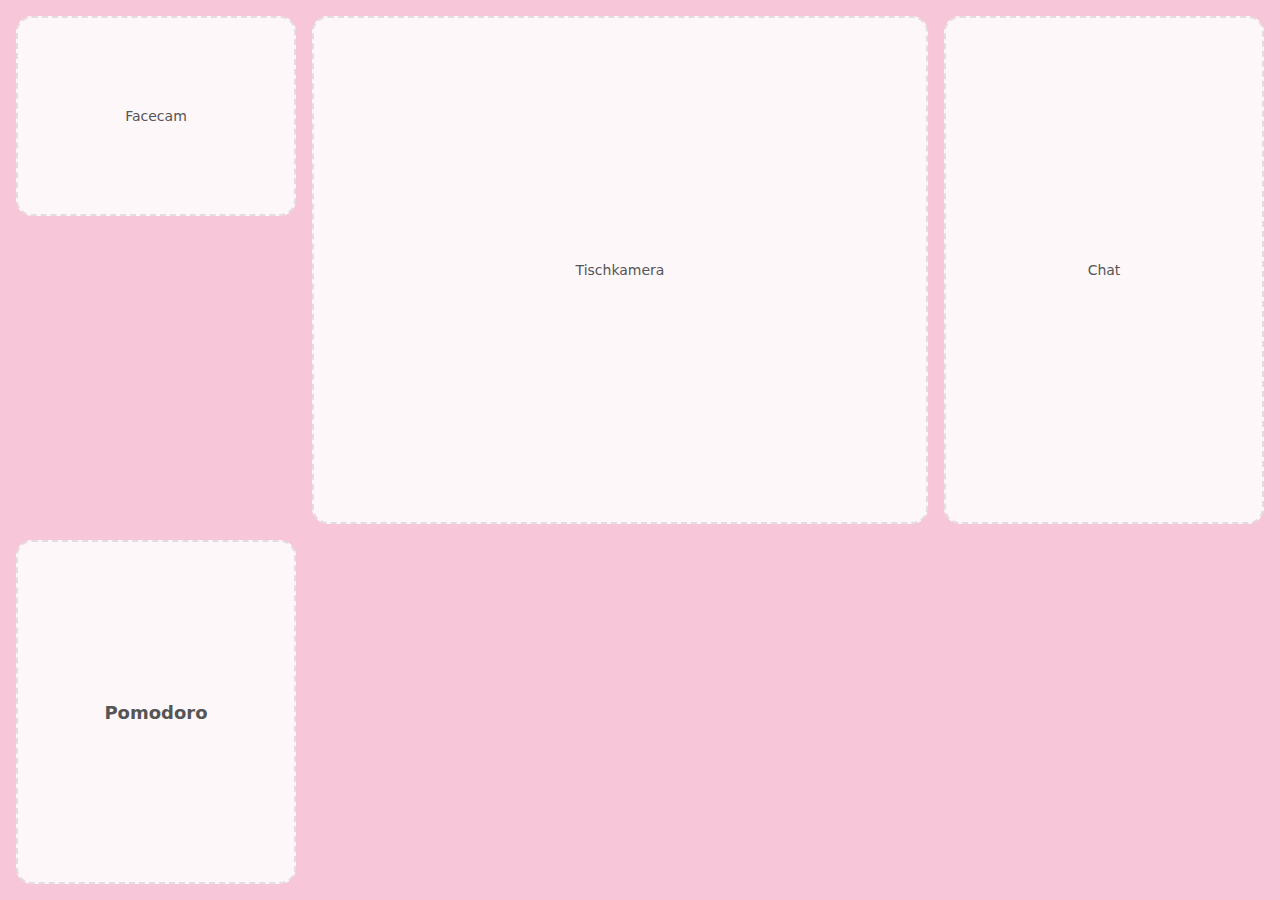
<file: index.html>
<!DOCTYPE html>
<html lang="de">
<head>
  <meta charset="UTF-8">
  <title>Study Overlay</title>
  <link rel="stylesheet" href="style.css">
</head>

<body>

  <div class="overlay">

    <aside class="left">
      <div class="box facecam">Facecam</div>
    </aside>

    <main class="center">
      <div class="box deskcam">Tischkamera</div>
    </main>

    <aside class="right">
      <div class="box chat">Chat</div>
    </aside>

  <div class="box tools">
  <div class="tool active">Pomodoro</div>
  <div class="tool">To-Do</div>
  <div class="tool">Musik</div>
  </div>

  </div>
  <script src="main.js"></script>
</body>
</html>
</file>
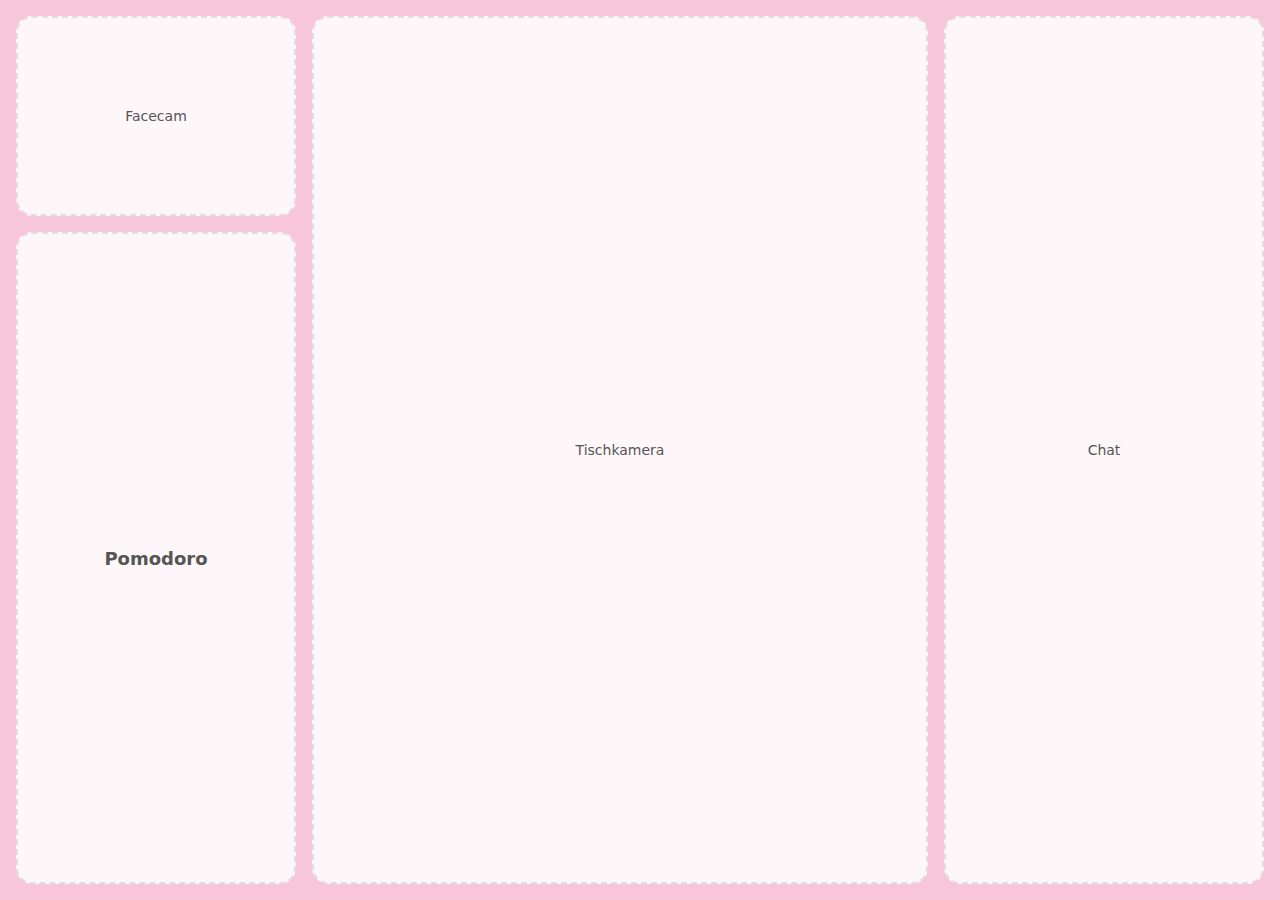
<file: dev/index.html>
<!DOCTYPE html>
<html lang="de">
<head>
  <meta charset="UTF-8">
  <title>Study Overlay</title>
  <link rel="stylesheet" href="style.css">
</head>

<body>

  <div class="overlay">

    <aside class="left">
      <div class="box facecam">Facecam</div>
      <div class="box tools">
      <div class="tool active">Pomodoro</div>
      <div class="tool">To-Do</div>
      <div class="tool">Musik</div>
    </aside>

    <main class="center">
      <div class="box deskcam">Tischkamera</div>
    </main>

    <aside class="right">
      <div class="box chat">Chat</div>
    </aside>



  
  </div>

  </div>
  <script src="main.js"></script>
</body>
</html>
</file>
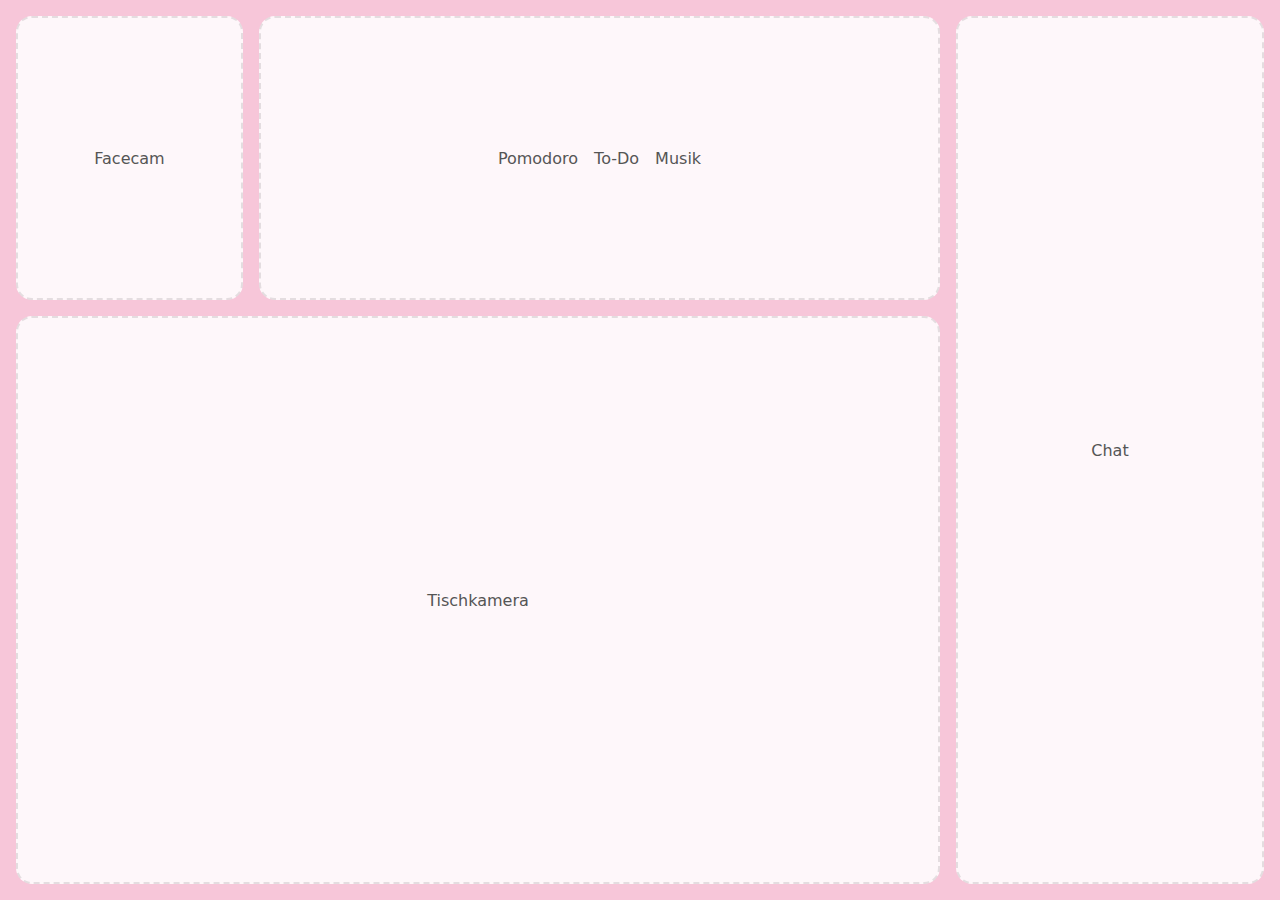
<file: overlay-idee-2.html>
<!DOCTYPE html>
<html lang="de">
  <head>
    <meta charset="UTF-8">
    <title>Study Overlay</title>
    <link rel="stylesheet" href="style2.css">
  </head>

  <body>
    <div class="overlay">

      <div class="left">
        <div class="top">
          <div class="box facecam">Facecam</div>
          <div class="box tools">
            <div class="tool active">Pomodoro</div>
            <div class="tool">To-Do</div>
            <div class="tool">Musik</div>
          </div>
        </div>
        <div class="box deskcam">Tischkamera</div>
      </div>

      <aside class="right">
        <div class="box chat">Chat</div>
      </aside>

    </div>

    <script src="main.js"></script>

  </body>
</html>
</file>
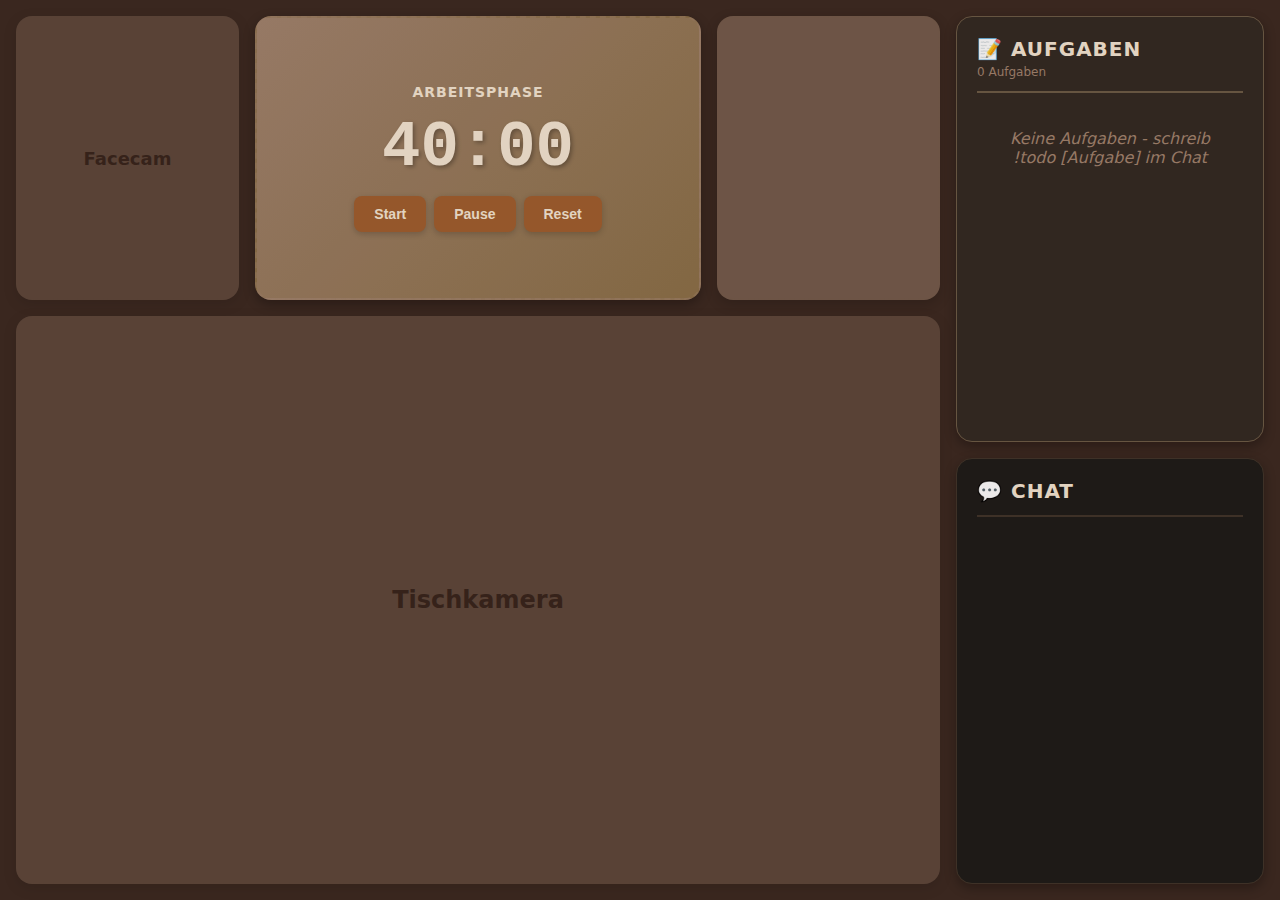
<file: overlay-idee-3.html>
<!doctype html>
<html lang="de">
  <head>
    <meta charset="UTF-8" />
    <meta name="viewport" content="width=device-width, initial-scale=1.0" />
    <title>Study Overlay</title>
    <link rel="stylesheet" href="style3.css" />
  </head>

  <body>
    <div class="overlay">
      <div class="left">
        <div class="top">
          <div class="box facecam">Facecam</div>
          <div class="box pomodoro-timer" id="timerBox">
            <div class="session-label" id="sessionLabel">Arbeitsphase</div>
            <div class="timer-display">40:00</div>
            <div class="timer-buttons">
              <button id="startBtn">Start</button>
              <button id="pauseBtn">Pause</button>
              <button id="resetBtn">Reset</button>
            </div>
          </div>
          <div class="box music-player"></div>
        </div>
        <div class="box deskcam">Tischkamera</div>
      </div>
      <aside class="right">
        <div class="box todo">
          <div class="todo-header">
            <div class="todo-title">📝 Aufgaben</div>
            <div class="todo-count" id="todoCount">0 Aufgaben</div>
          </div>
          <ul id="todo-list">
            <div class="todo-empty">
              Keine Aufgaben - schreib !todo [Aufgabe] in den Chat
            </div>
          </ul>
        </div>
        <div class="box chat">
          <div class="chat-header">
            <div class="chat-title">💬 Chat</div>
          </div>
          <div id="chat-messages"></div>
        </div>
      </aside>
    </div>

    <script src="main2.js"></script>
  </body>
</html>
</file>
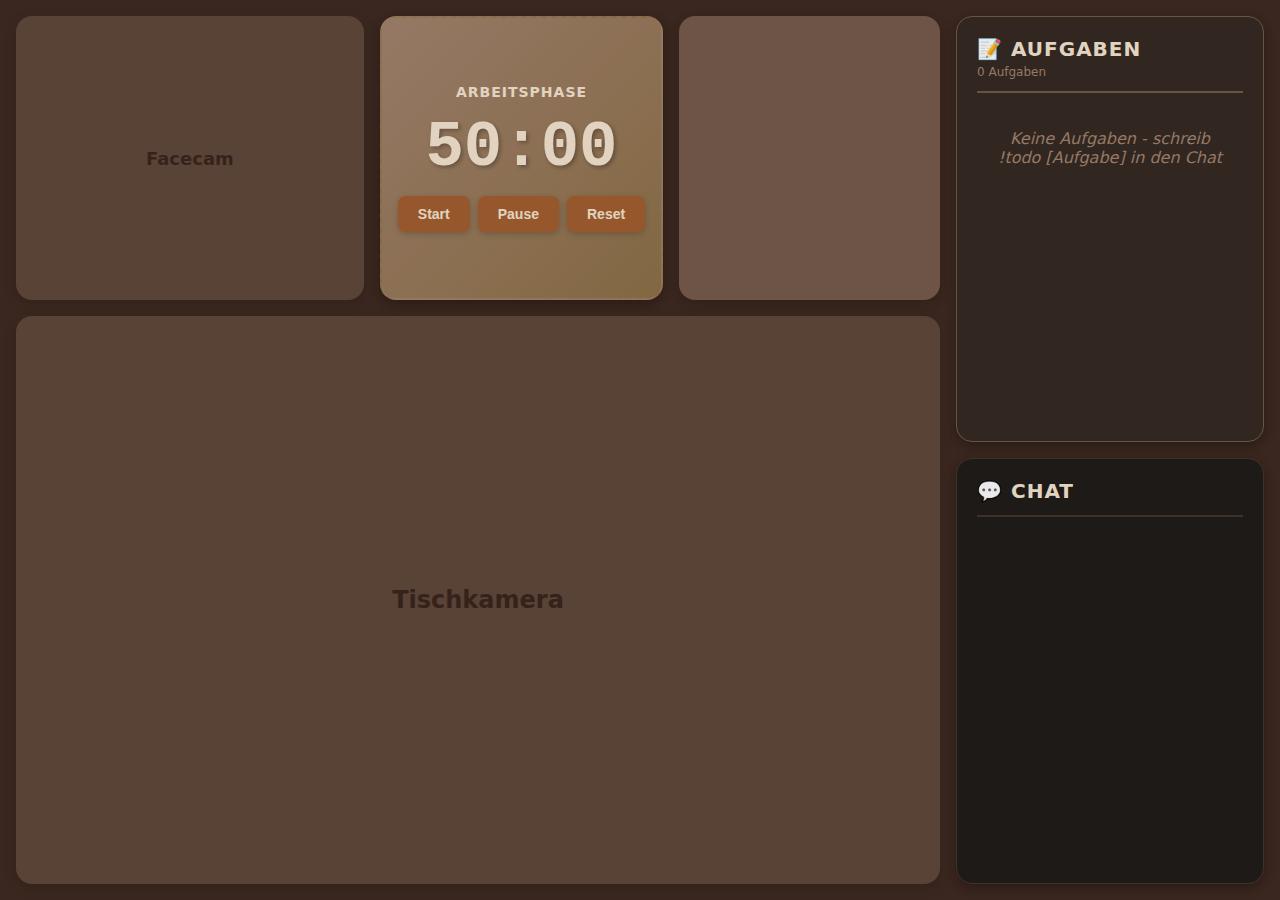
<file: overlay-Stream.html>
<!doctype html>
<html lang="de">
  <head>
    <meta charset="UTF-8" />
    <meta name="viewport" content="width=device-width, initial-scale=1.0" />
    <title>Study Overlay</title>
    <link rel="stylesheet" href="style-Stream.css" />
  </head>

  <body>
    <div class="overlay">
      <div class="left">
        <div class="top">
          <div class="box facecam">Facecam</div>
          <div class="box pomodoro-timer" id="timerBox">
            <div class="session-label" id="sessionLabel">Arbeitsphase</div>
            <div class="timer-display">40:00</div>
            <div class="timer-buttons">
              <button id="startBtn">Start</button>
              <button id="pauseBtn">Pause</button>
              <button id="resetBtn">Reset</button>
            </div>
          </div>
          <div class="box music-player"></div>
        </div>
        <div class="box deskcam">Tischkamera</div>
      </div>
      <aside class="right">
        <div class="box todo">
          <div class="todo-header">
            <div class="todo-title">📝 Aufgaben</div>
            <div class="todo-count" id="todoCount">0 Aufgaben</div>
          </div>
          <ul id="todo-list">
            <div class="todo-empty">
              Keine Aufgaben - schreib !todo [Aufgabe] in den Chat
            </div>
          </ul>
        </div>
        <div class="box chat">
          <div class="chat-header">
            <div class="chat-title">💬 Chat</div>
          </div>
          <div id="chat-messages"></div>
        </div>
      </aside>
    </div>

    <script src="main-Stream.js"></script>
  </body>
</html>
</file>
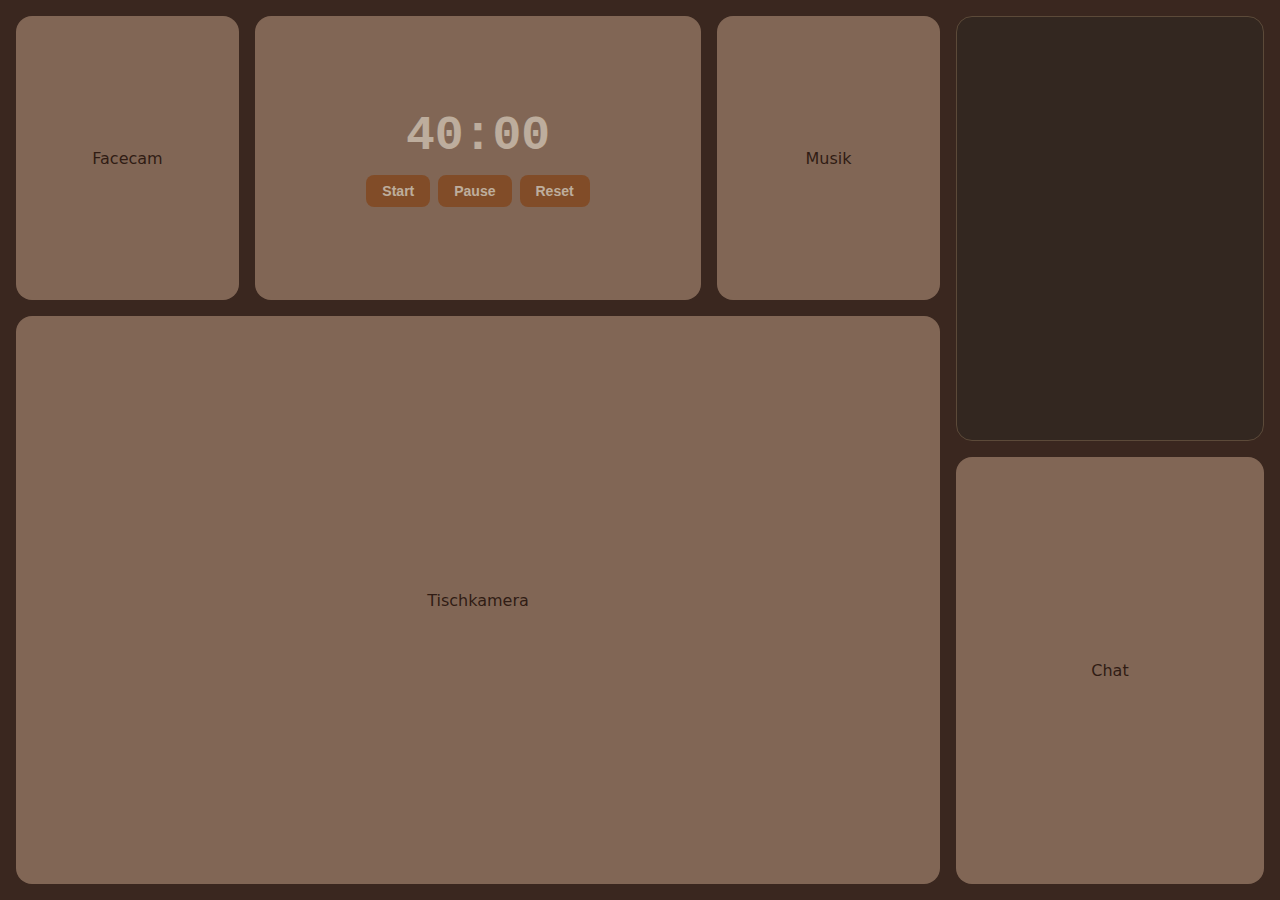
<file: dev/overlay-idee-2.html>
<!doctype html>
<html lang="de">
  <head>
    <meta charset="UTF-8" />
    <title>Study Overlay</title>
    <link rel="stylesheet" href="style2.css" />
  </head>

  <body>
    <div class="overlay">
      <div class="left">
        <div class="top">
          <div class="box facecam">Facecam</div>
          <div class="box pomodoro-timer">
            <div class="timer-display">40:00</div>
            <div class="timer-buttons">
              <button id="startBtn">Start</button>
              <button id="pauseBtn">Pause</button>
              <button id="resetBtn">Reset</button>
            </div>
          </div>
          <div class="box music-player">Musik</div>
        </div>
        <div class="box deskcam">Tischkamera</div>
      </div>

      <aside class="right">
        <div class="box todo">
          <ul id="todo-list"></ul>
        </div>
        <div class="box chat">Chat</div>
      </aside>
    </div>

    <script src="main.js"></script>
  </body>
</html>
</file>
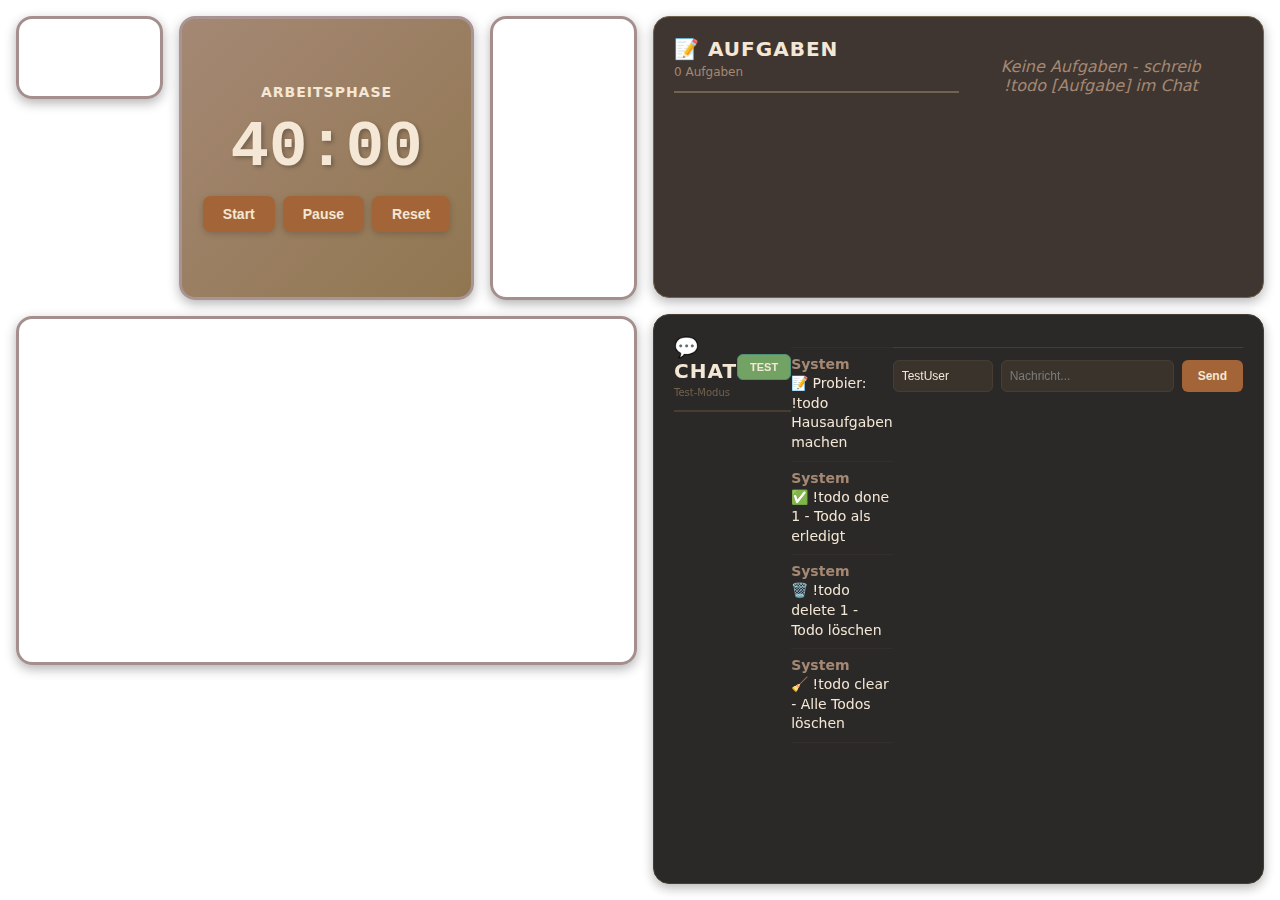
<file: Testing/Test-StudyOverlayChat.html>
<!doctype html>
<html lang="de">
  <head>
    <meta charset="UTF-8" />
    <meta name="viewport" content="width=device-width, initial-scale=1.0" />
    <title>Study Overlay</title>
    <link rel="stylesheet" href="Testing.css" />
  </head>

  <body>
    <div class="overlay">
      <div class="left">
        <div class="top">
          <div class="box facecam"></div>
          <div class="box pomodoro-timer" id="timerBox">
            <div class="session-label" id="sessionLabel">Arbeitsphase</div>
            <div class="timer-display">40:00</div>
            <div class="timer-buttons">
              <button id="startBtn">Start</button>
              <button id="pauseBtn">Pause</button>
              <button id="resetBtn">Reset</button>
            </div>
          </div>
          <div class="box music-player"></div>
        </div>
        <div class="box deskcam"></div>
      </div>
      <aside class="right">
        <div class="box todo">
          <div class="todo-header">
            <div class="todo-title">📝 Aufgaben</div>
            <div class="todo-count" id="todoCount">0 Aufgaben</div>
          </div>
          <ul id="todo-list">
            <div class="todo-empty">
              Keine Aufgaben - schreib !todo [Aufgabe] im Chat
            </div>
          </ul>
        </div>
        <div class="box chat">
          <div class="chat-header">
            <div>
              <div class="chat-title">💬 Chat</div>
              <div class="connection-status" id="connectionStatus">
                Test-Modus
              </div>
            </div>
            <button class="chat-mode-toggle test-mode" id="modeToggle">
              TEST
            </button>
          </div>
          <div id="chat-messages"></div>
          <div class="test-input-container active" id="testInputContainer">
            <div class="test-input-wrapper">
              <input
                type="text"
                class="test-username-input"
                id="testUsername"
                placeholder="Username"
                value="TestUser"
              />
              <input
                type="text"
                class="test-message-input"
                id="testMessage"
                placeholder="Nachricht..."
              />
              <button class="test-send-btn" id="testSendBtn">Send</button>
            </div>
          </div>
        </div>
      </aside>
    </div>

    <script src="Testing-main.js"></script>
  </body>
</html>
</file>
<file: style3.css>
* {
  box-sizing: border-box;
  margin: 0;
  padding: 0;
}

html, body {
  width: 100%;
  height: 100%;
  font-family: system-ui, sans-serif;
  background:#3a271f;
  overflow: hidden;
}
.overlay {
  display: grid;
  grid-template-columns: 3fr 1fr;
  gap: 16px;
  height: 100vh;
  padding: 16px;
}

.left {
  display: grid;
  grid-template-rows: 1fr 2fr;
  gap: 16px;
}

.top {
  display: grid;
  grid-template-columns: 1fr 2fr 1fr;
  gap: 16px;
}

.box {
  background: #a0826d;
  border-radius: 16px;
  padding: 16px;
  display: flex;
  align-items: center;
  justify-content: center;
  border: 2px dashed #a0826d66;
  color: #2d1810;
  opacity: 0.9;
  box-shadow: 0 4px 12px rgba(0, 0, 0, 0.3);
}

.right {
  display: flex;
  flex-direction: column;
  gap: 16px;
}

/* Facecam Placeholder */
.facecam {
  font-size: 18px;
  font-weight: 600;
  opacity: 0.3;
}

/* Pomodoro Timer */
.pomodoro-timer {
  display: flex;
  flex-direction: column;
  align-items: center;
  gap: 12px;
  background: linear-gradient(135deg, #a0826d 0%, #8b6f47 100%);
}

.session-label {
  font-size: 14px;
  font-weight: 600;
  color: #f5e6d3;
  text-transform: uppercase;
  letter-spacing: 1px;
}

.timer-display {
  font-size: 64px;
  font-weight: bold;
  color: #f5e6d3;
  font-family: 'Courier New', monospace;
  text-shadow: 2px 2px 4px rgba(0, 0, 0, 0.3);
}

.timer-buttons {
  display: flex;
  gap: 8px;
}

.timer-buttons button {
  padding: 10px 20px;
  font-size: 14px;
  font-weight: 600;
  border: none;
  border-radius: 8px;
  background: #9f5d2d;
  color: #f5e6d3;
  cursor: pointer;
  transition: all 0.3s ease;
  box-shadow: 0 2px 6px rgba(0, 0, 0, 0.2);
}

.timer-buttons button:hover {
  background: #8b6f47;
  transform: translateY(-2px);
  box-shadow: 0 4px 8px rgba(0, 0, 0, 0.3);
}

.timer-buttons button:active {
  transform: scale(0.95);
}

.timer-buttons button:disabled {
  opacity: 0.5;
  cursor: not-allowed;
}

/* Music Player */
.music-player {
  font-size: 18px;
  font-weight: 600;
  opacity: 0.5;
}

/* Deskcam */
.deskcam {
  font-size: 24px;
  font-weight: 600;
  opacity: 0.3;
}

/* Todo Liste */
.todo {
  flex: 1;
  flex-direction: column;
  align-items: flex-start;
  justify-content: flex-start;
  background: rgba(49, 40, 34, 0.98);
  border: 1px solid #6b5a45;
  padding: 20px;
}

.todo-header {
  width: 100%;
  margin-bottom: 16px;
  padding-bottom: 12px;
  border-bottom: 2px solid #6b5a45;
}

.todo-title {
  font-size: 20px;
  font-weight: 700;
  color: #f5e6d3;
  text-transform: uppercase;
  letter-spacing: 1px;
}

.todo-count {
  font-size: 12px;
  color: #a0826d;
  margin-top: 4px;
}

#todo-list {
  list-style: none;
  width: 100%;
  color: #f5e6d3;
  max-height: calc(100% - 60px);
  overflow-y: auto;
}

#todo-list::-webkit-scrollbar {
  width: 6px;
}

#todo-list::-webkit-scrollbar-track {
  background: rgba(107, 90, 69, 0.2);
  border-radius: 3px;
}

#todo-list::-webkit-scrollbar-thumb {
  background: #6b5a45;
  border-radius: 3px;
}

#todo-list li {
  padding: 10px 12px;
  margin-bottom: 8px;
  background: rgba(107, 90, 69, 0.2);
  border-radius: 8px;
  cursor: pointer;
  transition: all 0.3s ease;
  opacity: 0;
  transform: translateX(-20px);
  border-left: 3px solid #9f5d2d;
}

#todo-list li.show {
  opacity: 1;
  transform: translateX(0);
}

#todo-list li:hover {
  background: rgba(107, 90, 69, 0.4);
  transform: translateX(4px);
}

#todo-list li.done {
  opacity: 0.5;
  text-decoration: line-through;
  border-left-color: #6b5a45;
}

.todo-empty {
  color: #a0826d;
  font-style: italic;
  text-align: center;
  padding: 20px;
}

/* Chat */
.chat {
  flex: 1;
  align-items: flex-start;
  flex-direction: column;
  justify-content: flex-start;
  background: rgba(28, 25, 23, 0.98);
  border: 1px solid #3f3328;
  padding: 20px;
}

.chat-header {
  width: 100%;
  margin-bottom: 16px;
  padding-bottom: 12px;
  border-bottom: 2px solid #3f3328;
}

.chat-title {
  font-size: 20px;
  font-weight: 700;
  color: #f5e6d3;
  text-transform: uppercase;
  letter-spacing: 1px;
}

#chat-messages {
  width: 100%;
  max-height: calc(100% - 60px);
  overflow-y: auto;
}

#chat-messages::-webkit-scrollbar {
  width: 6px;
}

#chat-messages::-webkit-scrollbar-track {
  background: rgba(63, 51, 40, 0.2);
  border-radius: 3px;
}

#chat-messages::-webkit-scrollbar-thumb {
  background: #3f3328;
  border-radius: 3px;
}

.chat-message {
  padding: 8px 0;
  color: #f5e6d3;
  font-size: 14px;
  border-bottom: 1px solid rgba(63, 51, 40, 0.3);
  animation: fadeIn 0.3s ease;
}

.chat-username {
  font-weight: 600;
  color: #a0826d;
}

.chat-text {
  margin-top: 2px;
  line-height: 1.4;
}

@keyframes fadeIn {
  from {
    opacity: 0;
    transform: translateY(-10px);
  }
  to {
    opacity: 1;
    transform: translateY(0);
  }
}

/* Pulsing effect for active timer */
@keyframes pulse {
  0%,
  100% {
    opacity: 1;
  }
  50% {
    opacity: 0.8;
  }
}

.timer-running .timer-display {
  animation: pulse 2s ease-in-out infinite;
}
</file>
<file: style-Stream.css>
* {
  box-sizing: border-box;
  margin: 0;
  padding: 0;
}

html, body {
  width: 100%;
  height: 100%;
  font-family: system-ui, sans-serif;
  background:#3a271f;
  overflow: hidden;
}
.overlay {
  display: grid;
  grid-template-columns: 3fr 1fr;
  gap: 16px;
  height: 100vh;
  padding: 16px;
}

.left {
  display: grid;
  grid-template-rows: 1fr 2fr;
  gap: 16px;
}

.top {
  display: grid;
  grid-template-columns: 2fr 1.5fr 1.5fr;
  gap: 16px;
}

.box {
  background: #a0826d;
  border-radius: 16px;
  padding: 16px;
  display: flex;
  align-items: center;
  justify-content: center;
  border: 2px dashed #a0826d66;
  color: #2d1810;
  opacity: 0.9;
  box-shadow: 0 4px 12px rgba(0, 0, 0, 0.3);
}

.right {
  display: flex;
  flex-direction: column;
  gap: 16px;
}

/* Facecam Placeholder */
.facecam {
  font-size: 18px;
  font-weight: 600;
  opacity: 0.3;
    
}
/* Music Player */
.music-player {
  font-size: 18px;
  font-weight: 600;
  opacity: 0.5;
}

/* Deskcam */
.deskcam {
  font-size: 24px;
  font-weight: 600;
  opacity: 0.3;
}

/* Pomodoro Timer */
.pomodoro-timer {
  display: flex;
  flex-direction: column;
  align-items: center;
  gap: 12px;
  background: linear-gradient(135deg, #a0826d 0%, #8b6f47 100%);
}

.session-label {
  font-size: 14px;
  font-weight: 600;
  color: #f5e6d3;
  text-transform: uppercase;
  letter-spacing: 1px;
}

.timer-display {
  font-size: 64px;
  font-weight: bold;
  color: #f5e6d3;
  font-family: 'Courier New', monospace;
  text-shadow: 2px 2px 4px rgba(0, 0, 0, 0.3);
}

.timer-buttons {
  display: flex;
  gap: 8px;
}

.timer-buttons button {
  padding: 10px 20px;
  font-size: 14px;
  font-weight: 600;
  border: none;
  border-radius: 8px;
  background: #9f5d2d;
  color: #f5e6d3;
  cursor: pointer;
  transition: all 0.3s ease;
  box-shadow: 0 2px 6px rgba(0, 0, 0, 0.2);
}

.timer-buttons button:hover {
  background: #8b6f47;
  transform: translateY(-2px);
  box-shadow: 0 4px 8px rgba(0, 0, 0, 0.3);
}

.timer-buttons button:active {
  transform: scale(0.95);
}

.timer-buttons button:disabled {
  opacity: 0.5;
  cursor: not-allowed;
}



/* Todo Liste */
.todo {
  flex: 1;
  flex-direction: column;
  align-items: flex-start;
  justify-content: flex-start;
  background: rgba(49, 40, 34, 0.98);
  border: 1px solid #6b5a45;
  padding: 20px;
}

.todo-header {
  width: 100%;
  margin-bottom: 16px;
  padding-bottom: 12px;
  border-bottom: 2px solid #6b5a45;
}

.todo-title {
  font-size: 20px;
  font-weight: 700;
  color: #f5e6d3;
  text-transform: uppercase;
  letter-spacing: 1px;
}

.todo-count {
  font-size: 12px;
  color: #a0826d;
  margin-top: 4px;
}

#todo-list {
  list-style: none;
  width: 100%;
  color: #f5e6d3;
  max-height: calc(100% - 60px);
  overflow-y: auto;
}

#todo-list::-webkit-scrollbar {
  width: 6px;
}

#todo-list::-webkit-scrollbar-track {
  background: rgba(107, 90, 69, 0.2);
  border-radius: 3px;
}

#todo-list::-webkit-scrollbar-thumb {
  background: #6b5a45;
  border-radius: 3px;
}

#todo-list li {
  padding: 10px 12px;
  margin-bottom: 8px;
  background: rgba(107, 90, 69, 0.2);
  border-radius: 8px;
  cursor: pointer;
  transition: all 0.3s ease;
  opacity: 0;
  transform: translateX(-20px);
  border-left: 3px solid #9f5d2d;
}

#todo-list li.show {
  opacity: 1;
  transform: translateX(0);
}

#todo-list li:hover {
  background: rgba(107, 90, 69, 0.4);
  transform: translateX(4px);
}

#todo-list li.done {
  opacity: 0.5;
  text-decoration: line-through;
  border-left-color: #6b5a45;
}

.todo-empty {
  color: #a0826d;
  font-style: italic;
  text-align: center;
  padding: 20px;
}

/* Chat */
.chat {
  flex: 1;
  align-items: flex-start;
  flex-direction: column;
  justify-content: flex-start;
  background: rgba(28, 25, 23, 0.98);
  border: 1px solid #3f3328;
  padding: 20px;
}

.chat-header {
  width: 100%;
  margin-bottom: 16px;
  padding-bottom: 12px;
  border-bottom: 2px solid #3f3328;
}

.chat-title {
  font-size: 20px;
  font-weight: 700;
  color: #f5e6d3;
  text-transform: uppercase;
  letter-spacing: 1px;
}

#chat-messages {
  width: 100%;
  max-height: calc(100% - 60px);
  overflow-y: auto;
}

#chat-messages::-webkit-scrollbar {
  width: 6px;
}

#chat-messages::-webkit-scrollbar-track {
  background: rgba(63, 51, 40, 0.2);
  border-radius: 3px;
}

#chat-messages::-webkit-scrollbar-thumb {
  background: #3f3328;
  border-radius: 3px;
}

.chat-message {
  padding: 8px 0;
  color: #f5e6d3;
  font-size: 14px;
  border-bottom: 1px solid rgba(63, 51, 40, 0.3);
  animation: fadeIn 0.3s ease;
}

.chat-username {
  font-weight: 600;
  color: #a0826d;
}

.chat-text {
  margin-top: 2px;
  line-height: 1.4;
}

@keyframes fadeIn {
  from {
    opacity: 0;
    transform: translateY(-10px);
  }
  to {
    opacity: 1;
    transform: translateY(0);
  }
}

/* Pulsing effect for active timer */
@keyframes pulse {
  0%,
  100% {
    opacity: 1;
  }
  50% {
    opacity: 0.8;
  }
}

.timer-running .timer-display {
  animation: pulse 2s ease-in-out infinite;
}
</file>
<file: style.css>
/* Reset & Basis */
* {
  box-sizing: border-box;
  margin: 0;
  padding: 0;
}

html, body {
  width: 100%;
  height: 100%;
  font-family: system-ui, -apple-system, sans-serif;
  background: #f7c6d9; /* rosa Hintergrund */
}

/* Hauptlayout */
.overlay {
  display: grid;
  grid-template-columns: 280px 1fr 320px;
  height: 100vh;
  gap: 16px;
  padding: 16px;
}

/* Spalten */
.left,
.center,
.right {
  display: flex;
  flex-direction: column;
  gap: 16px;
}

/* Boxen */
.box {
  background: rgba(255, 255, 255, 0.85);
  border-radius: 16px;
  padding: 16px;
  flex: 1;
  display: flex;
  align-items: center;
  justify-content: center;
  color: #555;
  font-size: 14px;
  border: 2px dashed rgba(0,0,0,0.1);
}

/* Spezifische Größen */
.facecam {
  height: 200px;
  flex: none;
}

.chat {
  flex: 1;
}

.tools {
  flex: 1;
}

.alerts {
  height: 150px;
  flex: none;
}

.tools {
  position: relative;
  overflow: hidden;
}

.tool {
  position: absolute;
  inset: 0;
  display: flex;
  align-items: center;
  justify-content: center;
  font-size: 18px;
  font-weight: 600;
  opacity: 0;
  transition: opacity 0.6s ease;
}

.tool.active {
  opacity: 1;
}
</file>
<file: dev/style.css>
/* Reset & Basis */
* {
  box-sizing: border-box;
  margin: 0;
  padding: 0;
}

html, body {
  width: 100%;
  height: 100%;
  font-family: system-ui, -apple-system, sans-serif;
  background: #f7c6d9; /* rosa Hintergrund */
}

/* Hauptlayout */
.overlay {
  display: grid;
  grid-template-columns: 280px 1fr 320px;
  height: 100vh;
  gap: 16px;
  padding: 16px;
}

/* Spalten */
.left,
.center,
.right {
  display: flex;
  flex-direction: column;
  gap: 16px;
}

/* Boxen */
.box {
  background: rgba(255, 255, 255, 0.85);
  border-radius: 16px;
  padding: 16px;
  flex: 1;
  display: flex;
  align-items: center;
  justify-content: center;
  color: #555;
  font-size: 14px;
  border: 2px dashed rgba(0,0,0,0.1);
}

/* Spezifische Größen */
.facecam {
  height: 200px;
  flex: none;
}

.chat {
  flex: 1;
}

.tools {
  flex: 1;
}

.alerts {
  height: 150px;
  flex: none;
}

.tools {
  position: relative;
  overflow: hidden;
}

.tool {
  position: absolute;
  inset: 0;
  display: flex;
  align-items: center;
  justify-content: center;
  font-size: 18px;
  font-weight: 600;
  opacity: 0;
  transition: opacity 0.6s ease;
}

.tool.active {
  opacity: 1;
}
</file>
<file: style2.css>
/* Reset */
* {
  box-sizing: border-box;
  margin: 0;
  padding: 0;
}

html, body {
  width: 100%;
  height: 100%;
  font-family: system-ui, sans-serif;
  background: #f7c6d9;
}

/* ===== HAUPTGRID ===== */
.overlay {
  display: grid;
  grid-template-columns: 3fr 1fr;
  gap: 16px;
  height: 100vh;
  padding: 16px;
}

/* ===== LINKE SPALTE ===== */
.left {
  display: grid;
  grid-template-rows: 1fr 2fr;
  gap: 16px;
}

/* ===== TOP-BEREICH ===== */
.top {
  display: grid;
  grid-template-columns: 1fr 3fr;
  gap: 16px;
}

/* ===== TOOLS ===== */
.tools {
  display: grid;
  grid-template-columns: repeat(4, 1fr);
  gap: 16px;
}

/* ===== BOXEN ===== */
.box {
  background: rgba(255, 255, 255, 0.85);
  border-radius: 16px;
  padding: 16px;
  display: flex;
  align-items: center;
  justify-content: center;
  border: 2px dashed rgba(0,0,0,0.1);
  color: #555;
}

/* ===== RECHTS ===== */
.right {
  display: flex;
}

.chat {
  flex: 1;
}
</file>
<file: dev/style2.css>
/* Reset */
* {
  box-sizing: border-box;
  margin: 0;
  padding: 0;
}

html, body {
  width: 100%;
  height: 100%;
  font-family: system-ui, sans-serif;
  background:#3a271f;
}

.overlay {
  display: grid;
  grid-template-columns: 3fr 1fr;
  gap: 16px;
  height: 100vh;
  padding: 16px;
}

.left {
  display: grid;
  grid-template-rows: 1fr 2fr;
  gap: 16px;
}

/* Top Section */
.top {
  display: grid;
  grid-template-columns: 1fr 2fr 1fr;
  gap: 16px;
}

/* Box Styles */
.box {
  background: #a0826d;
  border-radius: 16px;
  padding: 16px;
  display: flex;
  align-items: center;
  justify-content: center;
  border: 2px dashed #a0826d66;
  color: #2d1810;
  opacity: 0.7;
}

.right {
  display: flex;
  flex-direction: column;
}

.music-player {
  flex: 1;
}



/* Pomodoro Timer */
.pomodoro-timer {
  display: flex;
  flex: 1;
  flex-direction: column;
  align-items: center;
  gap: 12px;
}

.timer-display {
  font-size: 48px;
  font-weight: bold;
  color: #f5e6d3;
  font-family: 'Courier New', monospace;
}

.timer-buttons {
  display: flex;
  gap: 8px;
}

.timer-buttons button {
  padding: 8px 16px;
  font-size: 14px;
  font-weight: 600;
  border: none;
  border-radius: 8px;
  background: #9f5d2d;
  color: #f5e6d3;
  cursor: pointer;
  transition: background 0.3s ease;
}

.timer-buttons button:hover {
  background: #8b6f47;
}

.timer-buttons button:active {
  transform: scale(0.95);
}

.todo {
  align-items: flex-start;
  justify-content: flex-start;
  background: rgba(49, 40, 34, 0.98);
  border: 1px solid #6b5a45;
}

#todo-list {
  list-style: none;
  width: 100%;
  color: #f5e6d3;
}

#todo-list li {
padding: 4px 0;;
}

#todo-list li.show {
  opacity: 1;
  transform: translateY(0);
}

#todo-list li.done {
  opacity: 0.8;
  text-decoration: line-through;
}

/*todo-Box*/
.todo {
  flex: 1;
  margin-bottom: 16px;
}

.chat {
  flex: 1;
}
/*
.chat {
  align-items: flex-start;
  justify-content: flex-start;
  background: rgba(28, 25, 23, 0.98);
  border: 1px solid #3f3328;
}
*/
</file>
<file: Testing/Testing.css>
/* Reset */
* {
  box-sizing: border-box;
  margin: 0;
  padding: 0;
}

html,
body {
  width: 100%;
  height: 100%;
  font-family: system-ui, sans-serif;
  background: transparent;
  overflow: hidden;
}

.overlay {
  display: grid;
  grid-template-columns: 3fr 1fr;
  gap: 16px;
  height: 100vh;
  padding: 16px;
}

.left {
  display: grid;
  grid-template-rows: 1fr 2fr;
  gap: 16px;
}

/* Top Section */
.top {
  display: grid;
  grid-template-columns: 1fr 2fr 1fr;
  gap: 16px;
}

/* Box Styles */
.box {
  background: rgba(160, 130, 109, 0.3);
  border-radius: 16px;
  padding: 16px;
  display: flex;
  align-items: center;
  justify-content: center;
  border: 3px solid #a58f8e;
  color: #2d1810;
  opacity: 0.95;
  box-shadow: 0 4px 12px rgba(0, 0, 0, 0.3);
}

.right {
  display: flex;
  flex-direction: column;
  gap: 16px;
}

/* Facecam - 16:9 Format, transparent für Kamera */
.facecam {
  aspect-ratio: 16 / 9;
  background: transparent !important;
  opacity: 1;
  font-size: 0;
  overflow: hidden;
}

/* Music Player */
.music-player {
  background: transparent !important;
  opacity: 1;
  font-size: 0;
  overflow: hidden;
}

/* Pomodoro Timer */
.pomodoro-timer {
  display: flex;
  flex-direction: column;
  align-items: center;
  gap: 12px;
  background: linear-gradient(135deg, #a0826d 0%, #8b6f47 100%);
}

.session-label {
  font-size: 14px;
  font-weight: 600;
  color: #f5e6d3;
  text-transform: uppercase;
  letter-spacing: 1px;
}

.timer-display {
  font-size: 64px;
  font-weight: bold;
  color: #f5e6d3;
  font-family: "Courier New", monospace;
  text-shadow: 2px 2px 4px rgba(0, 0, 0, 0.3);
}

.timer-buttons {
  display: flex;
  gap: 8px;
}

.timer-buttons button {
  padding: 10px 20px;
  font-size: 14px;
  font-weight: 600;
  border: none;
  border-radius: 8px;
  background: #9f5d2d;
  color: #f5e6d3;
  cursor: pointer;
  transition: all 0.3s ease;
  box-shadow: 0 2px 6px rgba(0, 0, 0, 0.2);
}

.timer-buttons button:hover {
  background: #8b6f47;
  transform: translateY(-2px);
  box-shadow: 0 4px 8px rgba(0, 0, 0, 0.3);
}

.timer-buttons button:active {
  transform: scale(0.95);
}

.timer-buttons button:disabled {
  opacity: 0.5;
  cursor: not-allowed;
}

/* Deskcam - 16:9 Format, transparent */
.deskcam {
  aspect-ratio: 16 / 9;
  background: transparent !important;
  opacity: 1;
  font-size: 0;
  overflow: hidden;
}

/* Todo Liste */
.todo {
  flex: 1;
  align-items: flex-start;
  justify-content: flex-start;
  background: rgba(49, 40, 34, 0.98);
  border: 1px solid #6b5a45;
  padding: 20px;
}

.todo-header {
  width: 100%;
  margin-bottom: 16px;
  padding-bottom: 12px;
  border-bottom: 2px solid #6b5a45;
}

.todo-title {
  font-size: 20px;
  font-weight: 700;
  color: #f5e6d3;
  text-transform: uppercase;
  letter-spacing: 1px;
}

.todo-count {
  font-size: 12px;
  color: #a0826d;
  margin-top: 4px;
}

#todo-list {
  list-style: none;
  width: 100%;
  color: #f5e6d3;
  max-height: calc(100% - 60px);
  overflow-y: auto;
}

#todo-list::-webkit-scrollbar {
  width: 6px;
}

#todo-list::-webkit-scrollbar-track {
  background: rgba(107, 90, 69, 0.2);
  border-radius: 3px;
}

#todo-list::-webkit-scrollbar-thumb {
  background: #6b5a45;
  border-radius: 3px;
}

#todo-list li {
  padding: 10px 12px;
  margin-bottom: 8px;
  background: rgba(107, 90, 69, 0.2);
  border-radius: 8px;
  cursor: pointer;
  transition: all 0.3s ease;
  opacity: 0;
  transform: translateX(-20px);
  border-left: 3px solid #9f5d2d;
}

#todo-list li.show {
  opacity: 1;
  transform: translateX(0);
}

#todo-list li:hover {
  background: rgba(107, 90, 69, 0.4);
  transform: translateX(4px);
}

#todo-list li.done {
  opacity: 0.5;
  text-decoration: line-through;
  border-left-color: #6b5a45;
}

.todo-empty {
  color: #a0826d;
  font-style: italic;
  text-align: center;
  padding: 20px;
}

/* Chat */
.chat {
  flex: 1;
  align-items: flex-start;
  justify-content: flex-start;
  background: rgba(28, 25, 23, 0.98);
  border: 1px solid #3f3328;
  padding: 20px;
}

.chat-header {
  width: 100%;
  margin-bottom: 16px;
  padding-bottom: 12px;
  border-bottom: 2px solid #3f3328;
  display: flex;
  justify-content: space-between;
  align-items: center;
}

.chat-title {
  font-size: 20px;
  font-weight: 700;
  color: #f5e6d3;
  text-transform: uppercase;
  letter-spacing: 1px;
}

.chat-mode-toggle {
  padding: 6px 12px;
  font-size: 11px;
  font-weight: 600;
  border: 1px solid #6b5a45;
  border-radius: 6px;
  background: #9f5d2d;
  color: #f5e6d3;
  cursor: pointer;
  transition: all 0.3s ease;
}

.chat-mode-toggle:hover {
  background: #8b6f47;
}

.chat-mode-toggle.test-mode {
  background: #6b9f5d;
  border-color: #478b6f;
}

#chat-messages {
  width: 100%;
  max-height: calc(100% - 120px);
  overflow-y: auto;
}

#chat-messages::-webkit-scrollbar {
  width: 6px;
}

#chat-messages::-webkit-scrollbar-track {
  background: rgba(63, 51, 40, 0.2);
  border-radius: 3px;
}

#chat-messages::-webkit-scrollbar-thumb {
  background: #3f3328;
  border-radius: 3px;
}

.chat-message {
  padding: 8px 0;
  color: #f5e6d3;
  font-size: 14px;
  border-bottom: 1px solid rgba(63, 51, 40, 0.3);
  animation: fadeIn 0.3s ease;
}

.chat-username {
  font-weight: 600;
  color: #a0826d;
}

.chat-text {
  margin-top: 2px;
  line-height: 1.4;
}

/* Test Input */
.test-input-container {
  margin-top: 12px;
  padding-top: 12px;
  border-top: 1px solid #3f3328;
  display: none;
}

.test-input-container.active {
  display: block;
}

.test-input-wrapper {
  display: flex;
  gap: 8px;
}

.test-username-input,
.test-message-input {
  background: rgba(63, 51, 40, 0.5);
  border: 1px solid #3f3328;
  border-radius: 6px;
  padding: 8px;
  color: #f5e6d3;
  font-size: 12px;
  outline: none;
}

.test-username-input {
  width: 100px;
}

.test-message-input {
  flex: 1;
}

.test-send-btn {
  padding: 8px 16px;
  font-size: 12px;
  font-weight: 600;
  border: none;
  border-radius: 6px;
  background: #9f5d2d;
  color: #f5e6d3;
  cursor: pointer;
  transition: all 0.3s ease;
}

.test-send-btn:hover {
  background: #8b6f47;
}

@keyframes fadeIn {
  from {
    opacity: 0;
    transform: translateY(-10px);
  }
  to {
    opacity: 1;
    transform: translateY(0);
  }
}

/* Pulsing effect for active timer */
@keyframes pulse {
  0%,
  100% {
    opacity: 1;
  }
  50% {
    opacity: 0.8;
  }
}

.timer-running .timer-display {
  animation: pulse 2s ease-in-out infinite;
}

/* Connection Status */
.connection-status {
  font-size: 10px;
  color: #6b5a45;
  margin-top: 4px;
}

.connection-status.connected {
  color: #6b9f5d;
}

.connection-status.disconnected {
  color: #9f5d2d;
}
</file>
